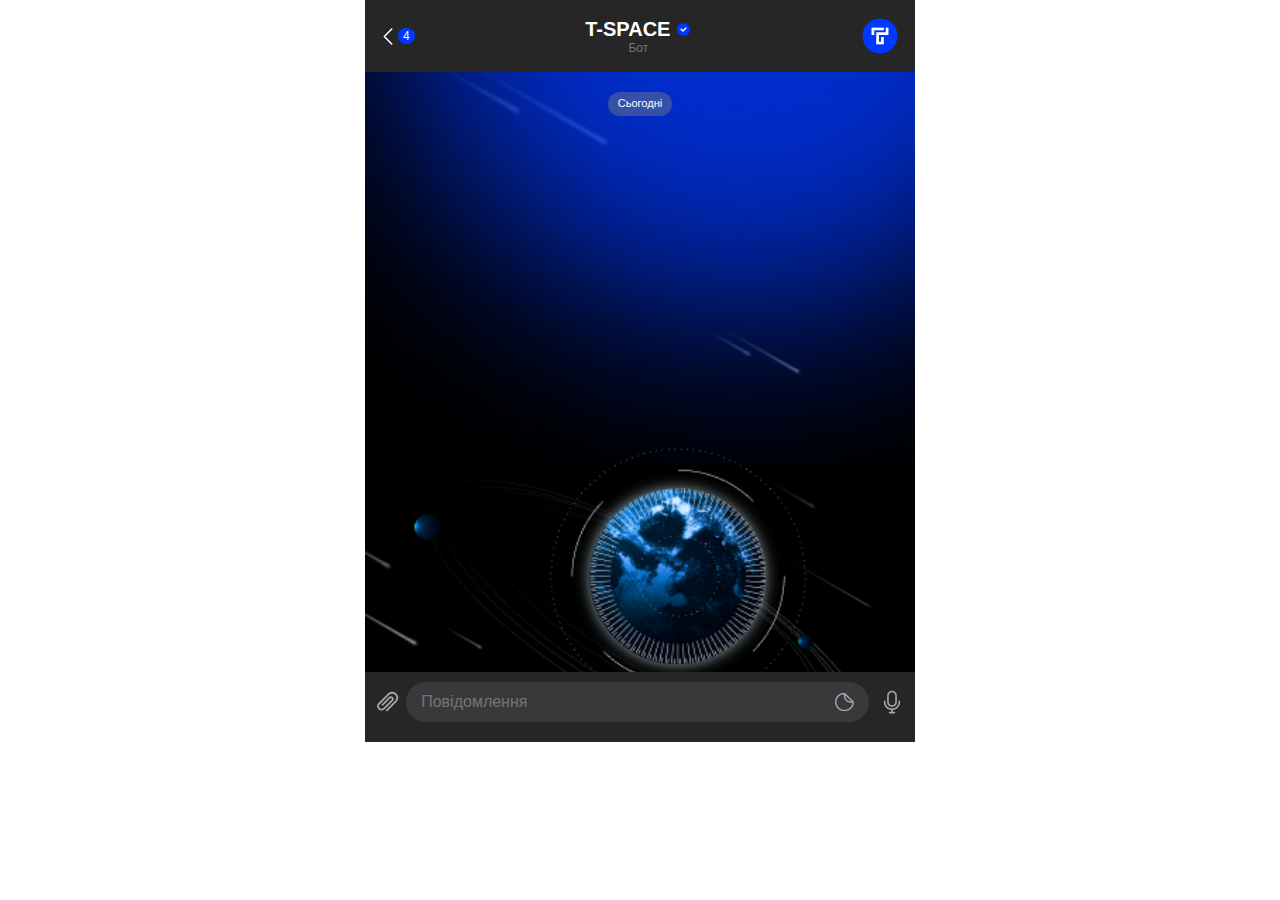
<file: index.html>
<!DOCTYPE html>
<html lang="en">
  <head>
    <meta charset="UTF-8" />
    <meta name="viewport" content="width=device-width, initial-scale=1.0" />
    <title>T-Space</title>
    <link rel="stylesheet" href="./css/reset.css" />
    <link rel="stylesheet" href="./css/styles.css" />
  </head>
  <body>
    <!-- header -->
    <header class="header section-container">
      <div class="header-block">
        <a href="#" class="header-back" aria-label="Go to section">
          <img src="./images/left_arrow.svg" class="left-arrow" alt="arrow" />
          <p class="message-number"><span>4</span></p>
        </a>
      </div>
      <div class="header-info">
        <div class="space-title">
          <h1 class="info-title">T-Space</h1>
          <img
            src="./images/check.svg"
            class="image-check"
            alt="Verification Badge - Blue Check"
          />
        </div>
        <p class="info-text">Бот</p>
      </div>
      <a href="#">
        <img src="./images/logo.svg" class="image-logo" alt="logo" />
      </a>
    </header>
    <!-- main -->
    <main class="main section-container">
      <div class="main-container">
        <div class="chat-block-date">
          <p class="chat-date">Сьогодні</p>
        </div>
        <div id="chat-messages" class="chat-messages"></div>
        <div id="chat-input" class="chat-input"></div>
      </div>
    </main>

    <!-- footer -->
    <footer class="footer section-container">
      <form class="form-chat">
        <button type="button" class="btn-clip">
          <img src="./images/clip.svg" class="image-clip" alt="Attach File Button" />
        </button>
        <div class="block-input">
          <input
            type="text"
            class="input-message"
            name="message"
            placeholder="Повідомлення"
          />
          <button type="button" class="btn-sticker">
            <img src="./images/sticker.svg" class="image-sticker" alt="Sticker Button" />
          </button>
        </div>
        <button type="button" class="btn-microphone">
          <img src="./images/microphone.svg" class="image-microphone" alt="Microphone Button" />
        </button>
      </form>
    </footer>
    <script src="./js/main.js"></script>
  </body>
</html>
</file>
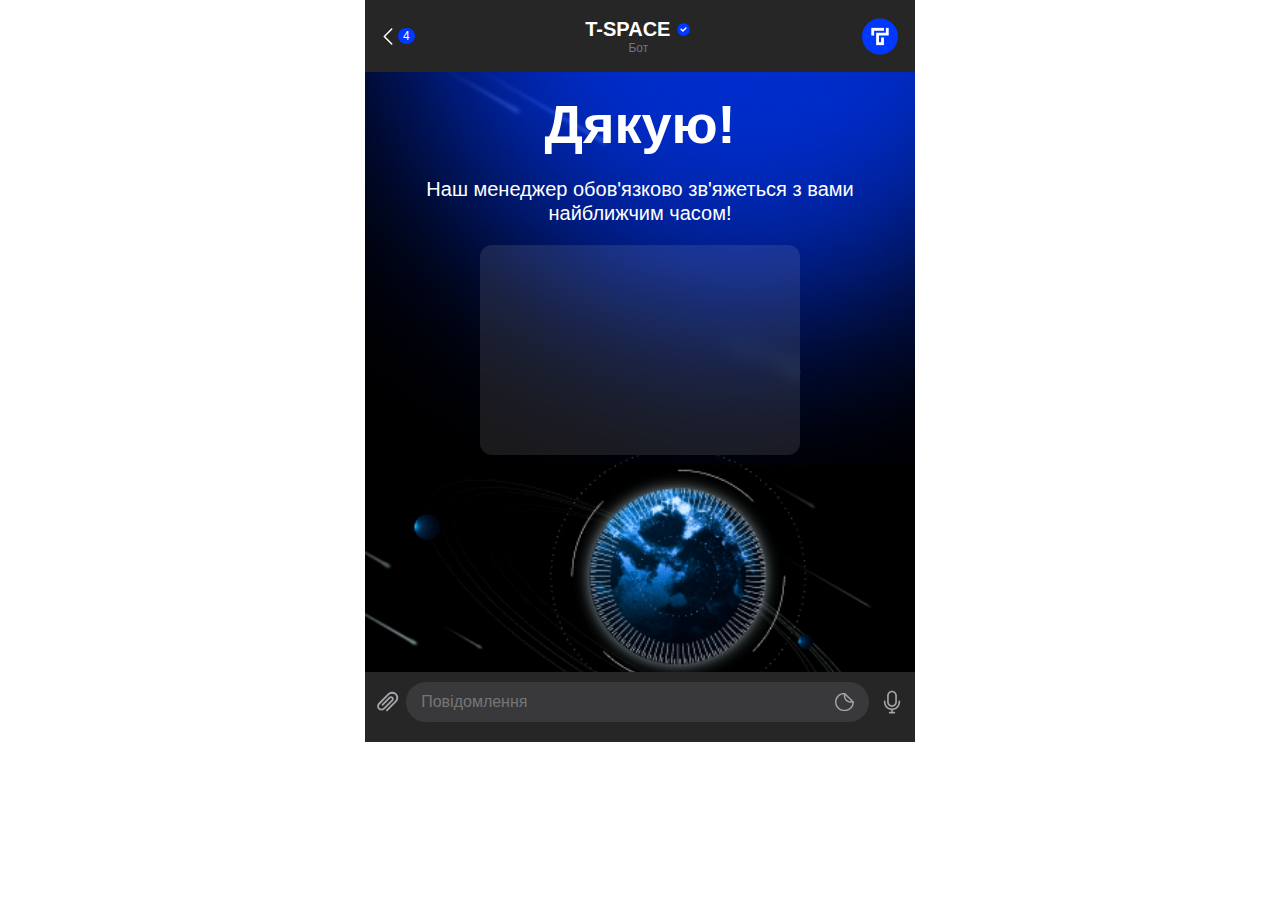
<file: success.html>
<!DOCTYPE html>
<html lang="en">
  <head>
    <meta charset="UTF-8" />
    <meta name="viewport" content="width=device-width, initial-scale=1.0" />
    <title>Success</title>
    <link rel="stylesheet" href="./css/reset.css" />
    <link rel="stylesheet" href="./css/success.css" />
  </head>
  <body>
    <!-- header -->
    <header class="header section-container">
      <div class="header-block">
        <a href="./index.html" class="header-back" aria-label="Go to section">
          <img src="./images/left_arrow.svg" class="left-arrow" alt="arrow" />
          <p class="message-number"><span>4</span></p>
        </a>
        <div class="header-info">
          <div class="space-title">
            <h1 class="info-title">T-Space</h1>
            <img
              src="./images/check.svg"
              class="image-check"
              alt="Verification Badge - Blue Check"
            />
          </div>
          <p class="info-text">Бот</p>
        </div>
        <a href="./index.html">
          <img src="./images/logo.svg" class="image-logo" alt="logo" />
        </a>
      </div>
    </header>
    <!-- main -->
    <main class="main section-container">
      <div class="main-container">
        <div class="success-page">
          <h2 class="success-page-title">Дякую!</h2>
          <p class="success-page-text">
            Наш менеджер обов'язково зв'яжеться з вами найближчим часом!
          </p>
        </div>
        <div class="data-center">
          <div id="data-info" class="data-info"></div>
        </div>
      </div>
    </main>

    <!-- footer -->
    <footer class="footer section-container">
      <form class="form-chat">
        <button type="button" class="btn-clip">
          <img
            src="./images/clip.svg"
            class="image-clip"
            alt="Attach File Button"
          />
        </button>
        <div class="block-input">
          <input
            type="text"
            class="input-message"
            name="message"
            placeholder="Повідомлення"
          />
          <button type="button" class="btn-sticker">
            <img
              src="./images/sticker.svg"
              class="image-sticker"
              alt="Sticker Button"
            />
          </button>
        </div>
        <button type="button" class="btn-microphone">
          <img
            src="./images/microphone.svg"
            class="image-microphone"
            alt="Microphone Button"
          />
        </button>
      </form>
    </footer>
    <script src="./js/success.js"></script>
  </body>
</html>
</file>
<file: css/styles.css>
.container {
  padding-left: 20px;
  padding-right: 20px;
}

.section-container {
  max-width: 550px;
  min-width: 320px;
  margin-left: auto;
  margin-right: auto;
}

/* header */
.header {
  background: #262626;
  padding: 17px;
  display: flex;
  align-items: center;
  justify-content: space-between;
}

.header-block {
  display: flex;
  justify-content: space-between;
  align-items: center;
}
.header-back {
  display: flex;
  align-items: center;
}

.arrow-left {
  width: 12px;
  height: 24px;
  margin-left: 4px;
}

.message-number {
  font-weight: 500;
  color: #fff;
  font-size: 12px;
}
.message-number span {
  margin-left: 4px;
  padding: 1px 5px;
  border-radius: 20px;
  background: #0038ff;
}

.space-title {
  display: flex;
  align-items: center;
}

.info-title {
  font-weight: 600;
  font-size: 20px;
  text-transform: uppercase;
  color: #fff;
}

.image-check {
  width: 15px;
  height: 15px;
  margin-left: 6px;
}

.info-text {
  text-align: center;
  font-weight: 500;
  font-size: 12px;
  color: #6c768b;
}

.image-logo {
  width: 36px;
  height: 36px;
}

/* main */
.main {
  height: 600px;
  background-color: #000;
  background-image: url("../images/Background.png");
  background-repeat: no-repeat;
  background-size: cover;
  padding-top: 20px;
  padding-bottom: 20px;
  overflow-y: auto;
}

.main::-webkit-scrollbar {
  width: 10px;
  height: 10px;
}

.main::-webkit-scrollbar-track {
  background: #f1f1f1;
}

.main::-webkit-scrollbar-thumb {
  background: #888;
  border-radius: 6px;
}

.main::-webkit-scrollbar-thumb:hover {
  background: #555;
}

.main-container {
  padding-left: 20px;
  padding-right: 20px;
}

.chat-block-date {
  display: flex;
  justify-content: center;
}

.chat-date {
  font-weight: 500;
  font-size: 11px;
  color: #fff;
  border-radius: 20px;
  padding: 5px 10px;
  background: rgba(108, 118, 139, 0.5);
}

.chat-messages {
  display: flex;
  flex-direction: column;
  padding-top: 30px;
  padding-bottom: 15px;
  gap: 12px;
  overflow: hidden;
}

.chat-message.bot {
  position: relative;
  max-width: 314px;
  width: 100%;
  padding: 6px 12px;
  border-radius: 10px;
  background: #d9e4ff;
  opacity: 0;
  transform: translateY(10px);
  animation: botIn 0.5s ease forwards;
}

@keyframes botIn {
  to {
    opacity: 1;
    transform: translateY(0);
  }
}

.chat-message.bot::after {
  position: absolute;
  left: -6px;
  bottom: -14px;
  z-index: 999;
  content: url("../images/qert-tails.svg");
}

.chat-message.bot .message-date {
  display: flex;
  justify-content: end;
  font-size: 11px;
  color: #666;
  margin-top: 4px;
  font-weight: 400;
}

.message-text {
  font-size: 16px;
  font-weight: 400;
  color: #000;
}

.message-date {
  font-weight: 400;
  font-size: 11px;
  color: #666;
  margin-left: 8px;
  white-space: nowrap;
} 

.chat-message.user {
  display: flex;
  justify-content: flex-end;
}

.chat-question.bot {
  font-weight: 700;
  font-size: 16px;
  line-height: 1.2;
  color: #000;
}

.chat-question.user {
  position: relative;
  padding: 6px 12px;
  border-radius: 10px;
  background: #d9e4ff;
  opacity: 0;
  transform: translateY(10px);
  animation: userIn 0.9s ease forwards;
}

@keyframes userIn {
  to {
    opacity: 1;
    transform: translateY(0);
  }
}

.chat-question.user::after {
  position: absolute;
  right: -6px;
  bottom: -10px;
  z-index: 999;
  content: url("../images/qert_right-tails.svg");
}

.chat-question.user .content-wrapper {
  display: flex;
  justify-content: space-between;
  align-items: center;
  width: 100%;
}

.btn-answer {
  font-weight: 500;
  font-size: 14px;
  width: 150px;
  height: 46px;
  border-radius: 40px;
  padding: 15px 25px;
  margin-top: 10px;
  background: #0038ff;
  color: #fff;
  /* opacity: 0; */
  transform: translateY(10px);
  animation: btnAnswerIn 0.9s ease forwards;
}

@keyframes btnAnswerIn {
  to {
    opacity: 1;
    transform: translateY(0);
  }
}

.btn-answer:not(:first-child) {
  margin-left: 10px;
}

.btn-answer:nth-of-type(3) {
  margin-left: 0;
}

/* .chat-input {
} */

/* form */
.input-form {
  width: 100%;
  padding: 10px 12px;
  margin-top: 20px;
  border-radius: 40px;
  background: #d9e4ff;
}

.input-form:focus {
  background: #d9e4ff;
}

.btn-chat-form {
  font-weight: 500;
  font-size: 14px;
  width: 100%;
  height: 46px;
  border-radius: 40px;
  padding: 15px 25px;
  margin-top: 20px;
  color: #fff;
  background: #0038ff;
}

.btn-chat-form:focus {
  background: red;
}
.btn-chat-form:active {
  background: red;
}

/* footer */

.footer {
  background: #262626;
  padding: 10px 10px 20px 10px;
}

.form-chat {
  display: flex;
}

.btn-clip {
  margin-right: 5px;
}

.block-input {
  display: flex;
  border-radius: 30px;
  width: 100%;
  background: #39393c;
}

.input-message {
  width: 100%;
  padding-left: 15px;
  font-weight: 400;
  font-size: 16px;
  border-top-left-radius: 30px;
  border-bottom-left-radius: 30px;
  color: #a4a4ab;
}

.btn-sticker {
  margin-top: 10px;
  margin-bottom: 10px;
  margin-right: 15px;
}

.image-sticker {
  width: 20px;
  height: 20px;
}
.btn-microphone {
  margin-left: 10px;
}

@media screen and (min-width: 515px) {
  .btn-answer:nth-of-type(3) {
    margin-left: 10px;
  }
}
</file>
<file: css/success.css>
.section-container {
  max-width: 550px;
  min-width: 320px;
  margin-left: auto;
  margin-right: auto;
}

/* header */
.header {
  background: #262626;
  padding: 17px;
}
.header-block {
  display: flex;
  justify-content: space-between;
  align-items: center;
}

.header-back {
  display: flex;
  align-items: center;
}
.arrow-left {
  width: 12px;
  height: 24px;
  margin-left: 4px;
}
.message-number {
  font-weight: 500;
  color: #fff;
  font-size: 12px;
}
.message-number span {
  margin-left: 4px;
  padding: 1px 5px;
  border-radius: 20px;
  background: #0038ff;
}

.space-title {
  display: flex;
  align-items: center;
}
.info-title {
  font-weight: 600;
  font-size: 20px;
  text-transform: uppercase;
  color: #fff;
}
.image-check {
  width: 15px;
  height: 15px;
  margin-left: 6px;
}
.info-text {
  text-align: center;
  font-weight: 500;
  font-size: 12px;
  color: #6c768b;
}

.img-logo {
  width: 36px;
  height: 36px;
}

/* main */
.main {
  height: 600px;
  background-color: #000;
  background-image: url("../images/Background.png");
  background-repeat: no-repeat;
  background-size: cover;
  padding-top: 20px;
  padding-bottom: 20px;
  overflow-y: auto;
}

.main::-webkit-scrollbar {
    width: 10px;
    height: 10px;
  }
  
  .main::-webkit-scrollbar-track {
    background: #f1f1f1;
  }
  
  .main::-webkit-scrollbar-thumb {
    background: #888;
    border-radius: 6px;
  }
  
  .main::-webkit-scrollbar-thumb:hover {
    background: #555;
  }
  

.main-container {
  padding-left: 20px;
  padding-right: 20px;
}

.success-page {
  text-align: center;
}
.success-page-title {
  font-size: 54px;
  color: #fff;
}
.success-page-text {
  margin-top: 20px;
  font-size: 20px;
  color: #fff;
}

.data-contact {
  margin-top: 20px;
  color: #fff;
  text-align: center;
}

.data-center {
    display: flex;
    justify-content: center;
}

.data-info {
    margin-top: 20px; 
    background: rgba(255, 255, 255, 0.1);  
    backdrop-filter: blur(10px);  
    -webkit-backdrop-filter: blur(10px);  
    border-radius: 12px;  
    padding: 16px;  
    width: 320px;  
    height: 210px;  
  }
  

/* footer */
.footer {
  background: #262626;
  padding: 10px 10px 20px 10px;
}

.form-chat {
  display: flex;
}
.btn-clip {
  margin-right: 5px;
}
.image-clip {
}
.block-input {
  width: 100%;
  display: flex;
  background: #39393c;
  border-radius: 30px;
}

.input-message {
  width: 100%;
  padding-left: 15px;
  font-weight: 400;
  font-size: 16px;
  color: #a4a4ab;
  border-top-left-radius: 30px;
  border-bottom-left-radius: 30px;
}

.btn-sticker {
  margin-top: 10px;
  margin-bottom: 10px;
  margin-right: 15px;
}
.image-sticker {
  width: 20px;
  height: 20px;
}
.btn-microphone {
  margin-left: 10px;
}

/* .image-microphone {
} */
</file>
